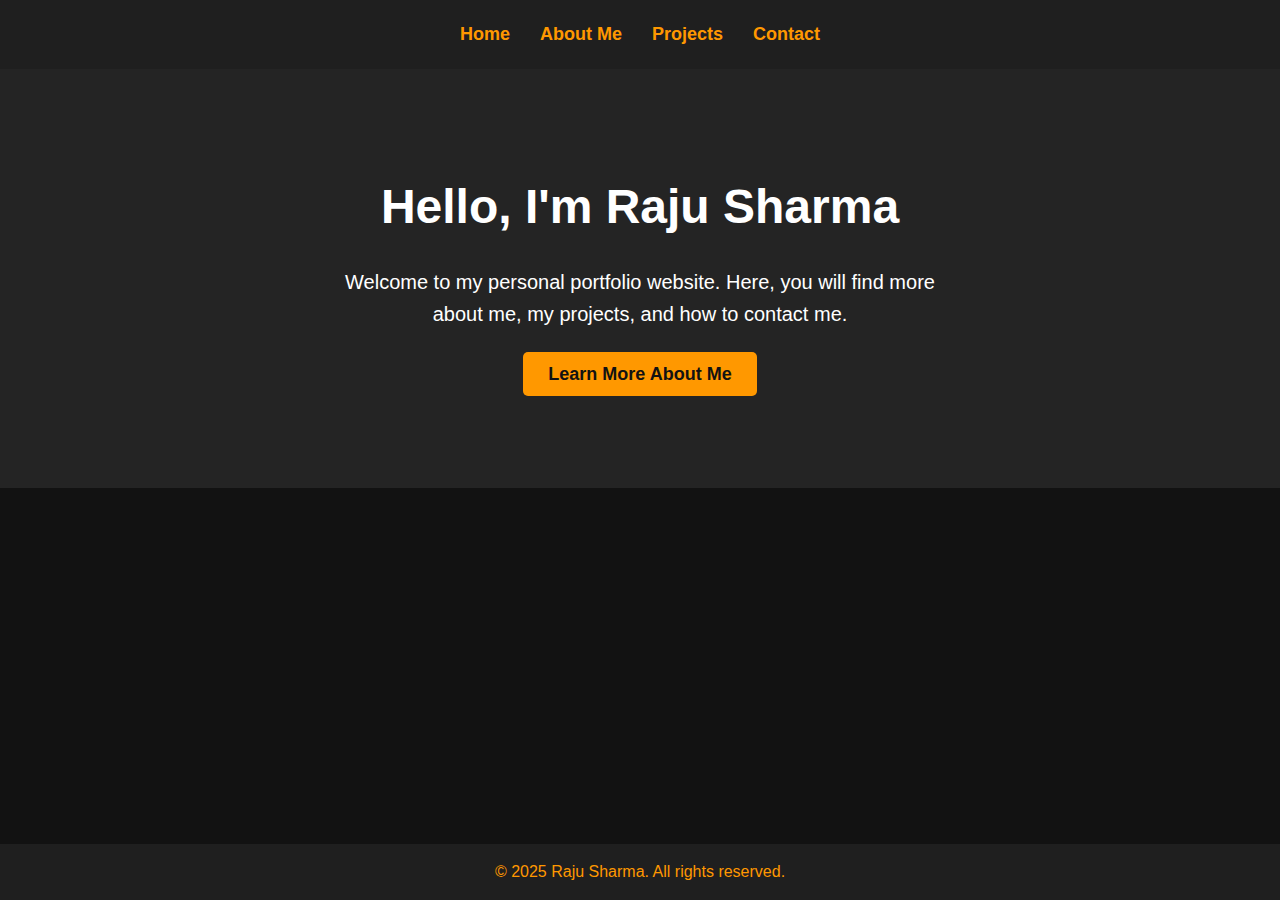
<file: index.html>
<!DOCTYPE html> 
<html lang="en"> 
<head> 
    <meta charset="UTF-8"> 
    <meta name="viewport" content="width=device-width, initial-scale=1.0"> 
    <title>Home - Raju Sharma</title> 
    <link rel="stylesheet" href="styles.css"> 
</head> 
<body> 
 
    <header> 
        <nav> 
            <ul> 
                <li><a href="index.html">Home</a></li> 
                <li><a href="about.html">About Me</a></li> 
                <li><a href="projects.html">Projects</a></li> 
                <li><a href="contact.html">Contact</a></li> 
            </ul> 
        </nav> 
    </header> 
 
    <section id="home" class="intro"> 
        <div class="container"> 
            <h1>Hello, I'm Raju Sharma</h1> 
            <p>Welcome to my personal portfolio website. Here, you will find more about me, my 
projects, and how to contact me.</p> 
            <a class="btn" href="about.html" >Learn More About Me</a> 
        </div> 
    </section> 
 
    <footer> 
        <p>&copy; 2025 Raju Sharma. All rights reserved.</p> 
    </footer> 
 
</body> 
</html>
</file>
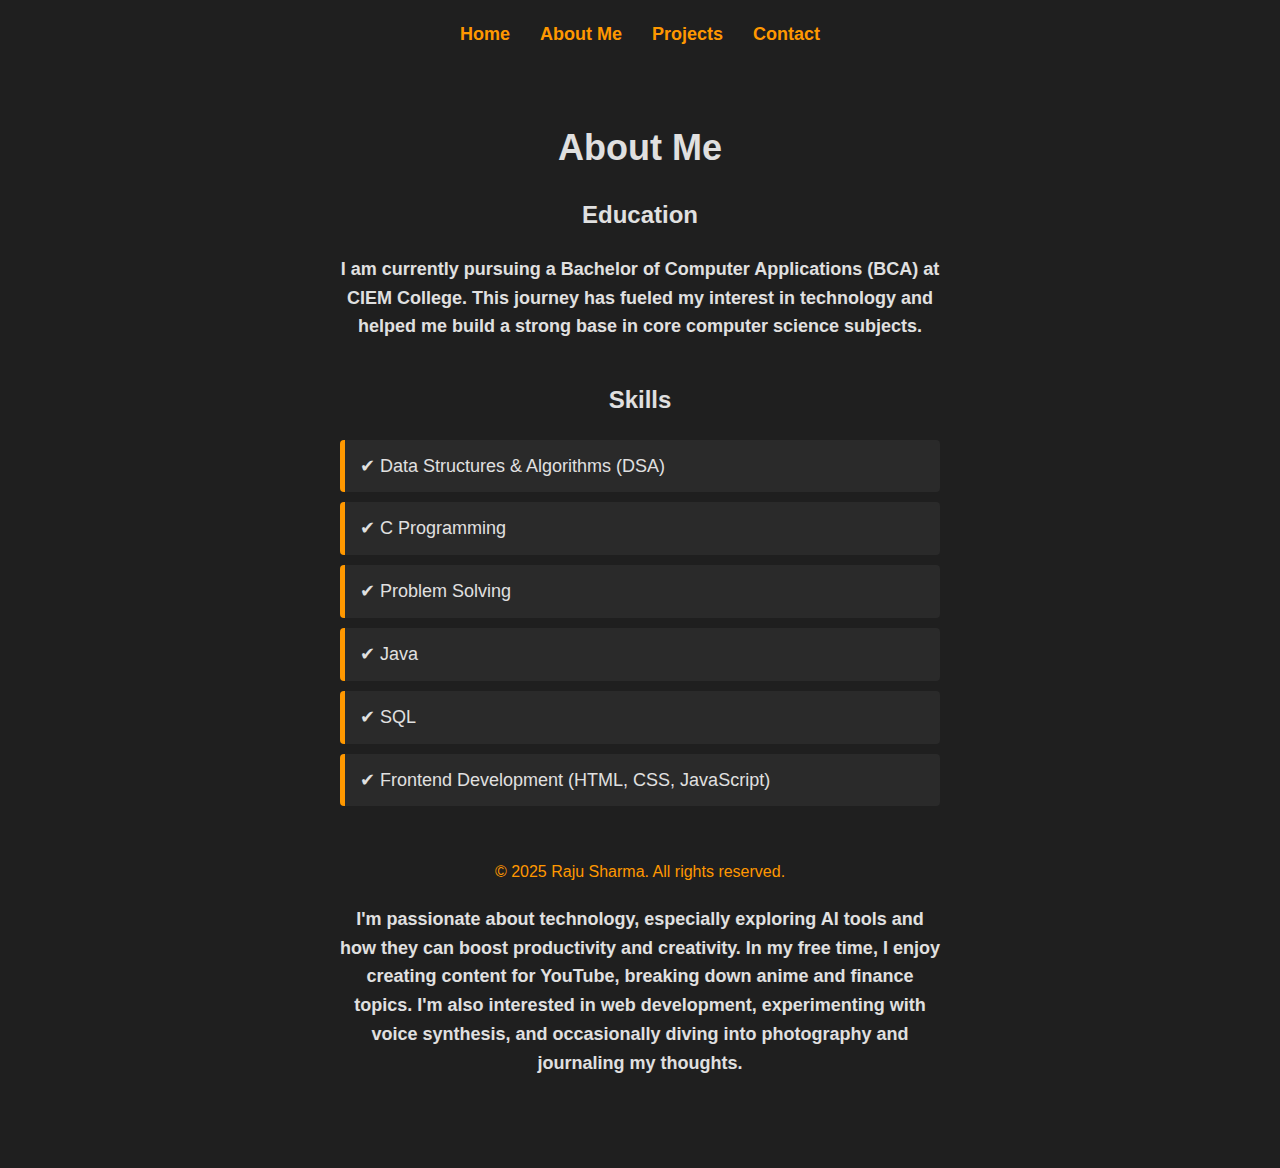
<file: about.html>
<!DOCTYPE html>
<html lang="en">
<head>
    <meta charset="UTF-8">
    <meta name="viewport" content="width=device-width, initial-scale=1.0">
    <title>About Me | My Portfolio</title>
    <link rel="stylesheet" href="styles.css">
</head>
<body>

    <header>
        <nav>
            <ul>
                <li><a href="index.html">Home</a></li>
                <li><a href="about.html" class="active">About Me</a></li>
                <li><a href="projects.html">Projects</a></li>
                <li><a href="contact.html">Contact</a></li>
            </ul>
        </nav>
    </header>

    <main>
        <section id="about">
            <div class="container">
                <h1>About Me</h1>
        
                <div class="section">
                    <h2>Education</h2>
                    <p>I am currently pursuing a Bachelor of Computer Applications (BCA) at CIEM College. This journey has fueled my interest in technology and helped me build a strong base in core computer science subjects.</p>
                </div>
        
                <div class="section">
                    <h2>Skills</h2>
                    <ul class="skills-list">
                        <li>✔ Data Structures & Algorithms (DSA)</li>
                        <li>✔ C Programming</li>
                        <li>✔ Problem Solving</li>
                        <li>✔ Java</li>
                        <li>✔ SQL</li>
                        <li>✔ Frontend Development (HTML, CSS, JavaScript)</li>
                    </ul>
                </div>
        
                <div class="section">
                    <h2>Personal Interests</h2>
                    <p>I'm passionate about technology, especially exploring 
                        AI tools and how they can boost productivity and creativity.
                         In my free time, I enjoy creating content for YouTube, breaking
                          down anime and finance topics. I'm also interested in 
                          web development, experimenting with voice synthesis, and occasionally
                           diving into photography and journaling my thoughts.
                     </p>
                </div>  
                
            </div>
        </section>
    </main>

    <footer>
        <p>&copy; 2025 Raju Sharma. All rights reserved.</p>
    </footer>

</body>
</html>
</file>
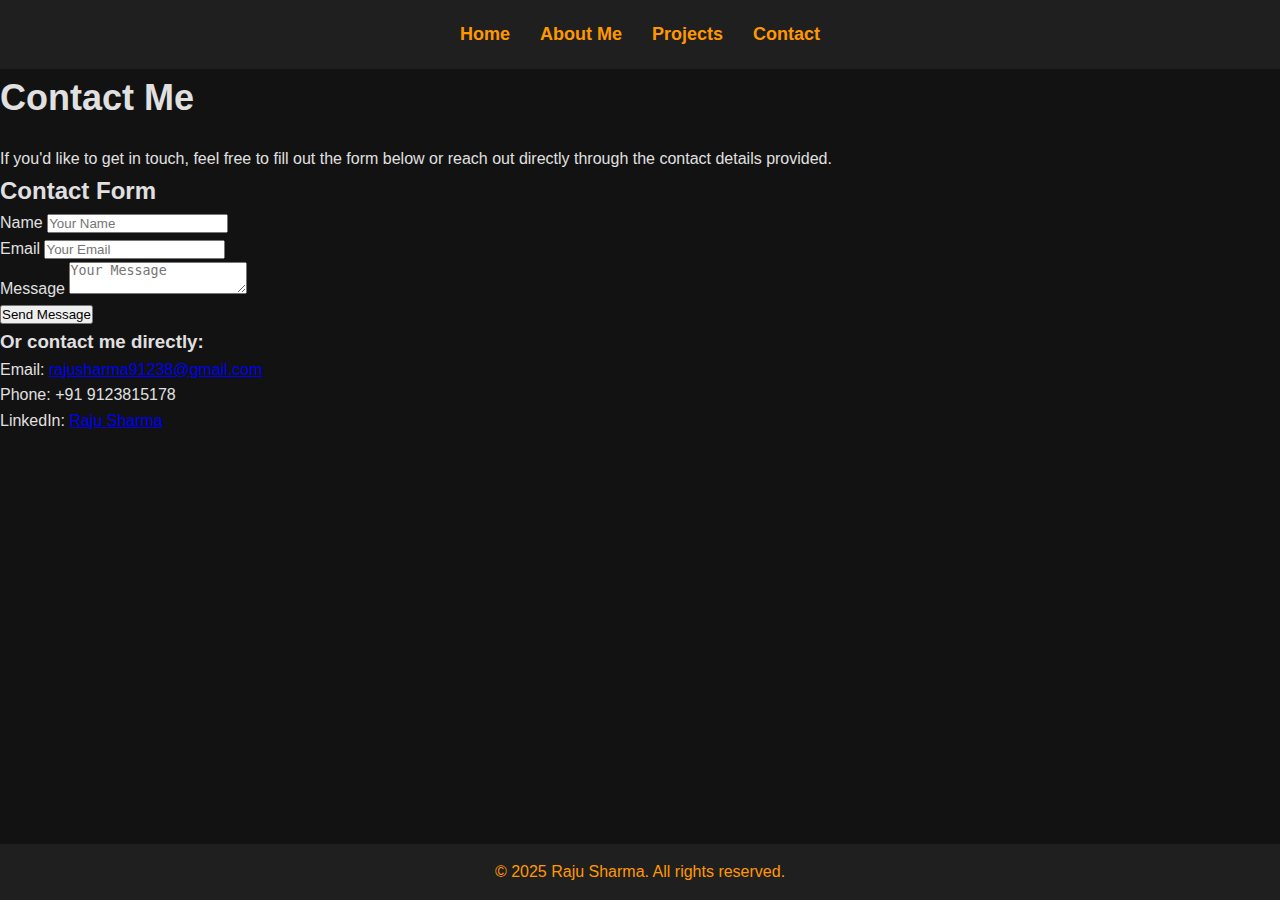
<file: contact.html>
<!DOCTYPE html>
<html lang="en">
<head>
  <meta charset="UTF-8" />
  <meta name="viewport" content="width=device-width, initial-scale=1.0" />
  <title>Contact - My Portfolio</title>
  <link rel="stylesheet" href="styles.css" />
</head>
<body>

  <header>
    <nav>
      <ul>
        <li><a href="index.html">Home</a></li>
        <li><a href="about.html">About Me</a></li>
        <li><a href="projects.html">Projects</a></li>
        <li><a href="contact.html">Contact</a></li> 
      </ul>
    </nav>
  </header>

  <main>
    <section id="contact">
      <div class="cont">
        <h1>Contact Me</h1>
        <p>If you'd like to get in touch, feel free to fill out the form below or reach out directly through the contact details provided.</p>

        <form action="#" method="POST" aria-labelledby="contact-form-title">
          <h2 id="contact-form-title" class="visually-hidden">Contact Form</h2>

          <div class="form-group">
            <label for="name">Name</label>
            <input type="text" id="name" name="name" required placeholder="Your Name" />
          </div>

          <div class="form-group">
            <label for="email">Email</label>
            <input type="email" id="email" name="email" required placeholder="Your Email" />
          </div>

          <div class="form-group">
            <label for="message">Message</label>
            <textarea id="message" name="message" required placeholder="Your Message"></textarea>
          </div>

          <button type="submit" class="btn">Send Message</button>
        </form>

        <div class="contact-info">
          <h3>Or contact me directly:</h3>
          <p>Email: <a href="mailto:rajusharma91238@gmail.com">rajusharma91238@gmail.com</a></p>
          <p>Phone: +91 9123815178</p>
          <p>
            LinkedIn:
            <a href="https://www.linkedin.com/in/debamsaha" target="_blank" rel="noopener noreferrer">
              Raju Sharma
            </a>
          </p>
        </div>
      </div>
    </section>
  </main>

  <footer>
        <p>&copy; 2025 Raju Sharma. All rights reserved.</p>
    </footer> 
</body>
</html>
</file>
<file: styles.css>
* { 
    margin: 0; 
    padding: 0; 
    box-sizing: border-box; 
} 
 
/* General Body Styling */ 
body { 
    font-family: 'Poppins', sans-serif; /* Modern and professional font */
    background-color: #121212; /* Deep dark background */
    color: #e0e0e0; 
    line-height: 1.6; 
} 
 
/* Header and Navigation Styling */ 
header { 
    background-color: #1f1f1f; 
    padding: 20px 0; 
} 
 
nav ul { 
    list-style-type: none; 
    display: flex; 
    justify-content: center; 
} 
 
nav ul li { 
    margin: 0 15px; 
} 
 
nav ul li a { 
    color: #ff9800; /* Warm accent color */
    text-decoration: none; 
    font-size: 18px; 
    font-weight: 600; 
} 
 
nav ul li a:hover { 
    text-decoration: underline; 
} 
 
/* Home Section Styling */ 
.intro { 
    background-color: #242424; 
    color: #fff; 
    text-align: center; 
    padding: 100px 0; 
} 
 
.intro h1 { 
    font-size: 48px; 
    margin-bottom: 20px; 
    font-weight: 700;
} 
 
.intro p { 
    font-size: 20px; 
    margin-bottom: 30px; 
    max-width: 600px; 
    margin-left: auto; 
    margin-right: auto; 
} 

.intro .btn { 
    padding: 12px 25px; 
    background-color: #ff9800; 
    color: #121212; 
    text-decoration: none; 
    font-size: 18px; 
    font-weight: 600;
    border-radius: 5px; 
    transition: background-color 0.3s ease; 
} 
 
.intro .btn:hover { 
    background-color: #e68900; 
    color: #fff; 
} 
 
/* About Section Styling */
#about {
    background-color: #1f1f1f; 
    color: #e0e0e0; 
    text-align: center; 
    padding: 50px 0; 
}
#about.container {
    width: 80%;
    margin: 0 auto;
}
h1 {
    font-size: 36px; 
    margin-bottom: 20px; 
    font-weight: 700;
}
.section {
    
    margin-bottom: 40px; 
    font-weight: 700;
}
.section h2 {
    font-size: 24px; 
    margin-bottom: 20px; 
    font-weight: 700;
}
.section p {
    font-size: 18px; 
    margin-bottom: 30px; 
    max-width: 600px; 
    margin-left: auto; 
    margin-right: auto; 
} 

.skills-list {
    list-style: none;
    padding: 0;
    margin-top: 20px;
    font-size: 18px;
    font-weight: 500;
    max-width: 600px;
    margin-left: auto;
    margin-right: auto;
}

.skills-list li {
    background-color: #2a2a2a;
    padding: 12px 15px;
    margin-bottom: 10px;
    border-left: 5px solid #ff9800;
    border-radius: 4px;
    text-align: left;
}

/* Footer Styling */ 
footer { 
    background-color: #1f1f1f; 
    color: #ff9800; 
    text-align: center; 
    padding: 15px 0; 
    position: fixed; 
    width: 100%; 
    bottom: 0; 
}
</file>
